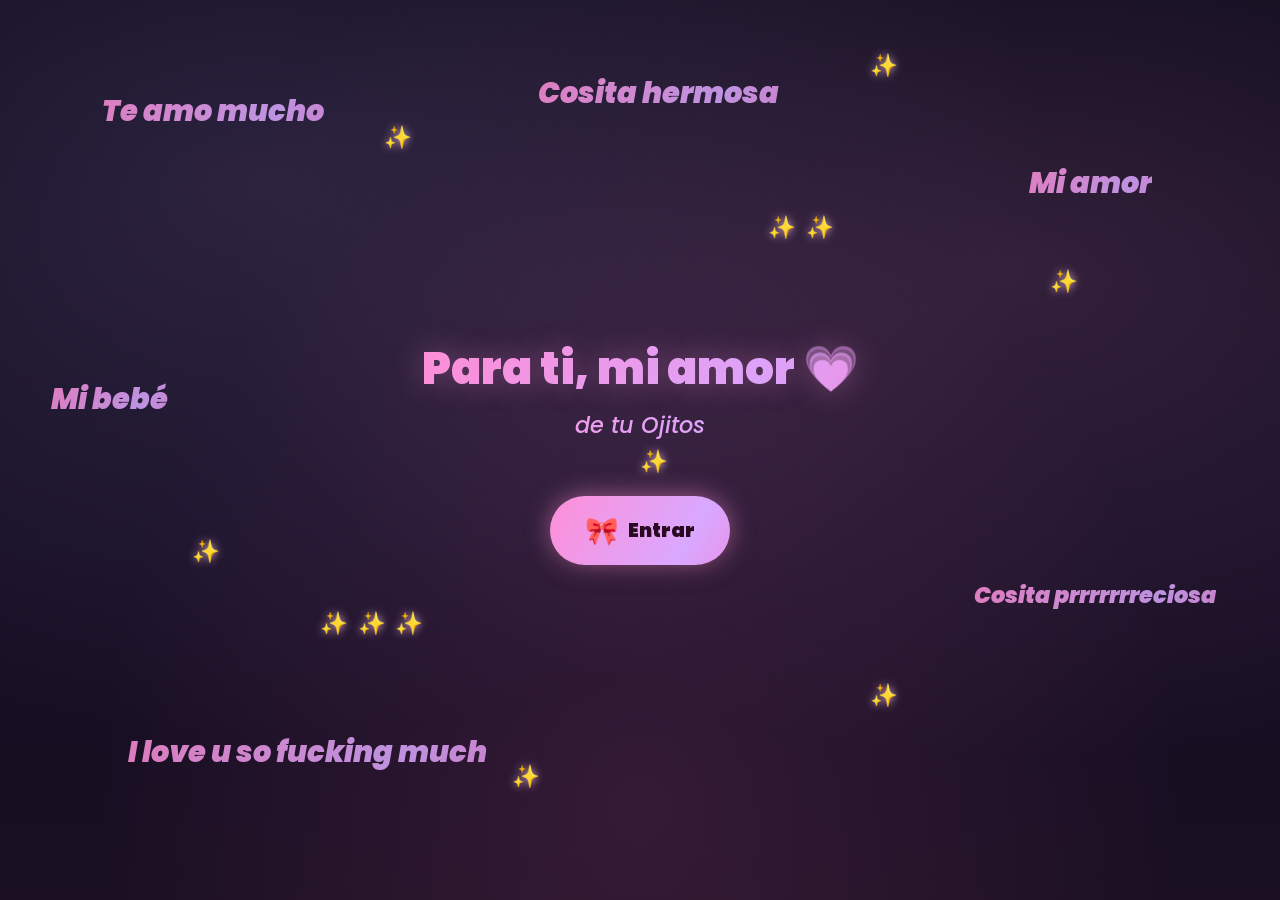
<file: index.html>
<!DOCTYPE html>
<html lang="es">

<head>
    <meta charset="UTF-8">
    <meta http-equiv="X-UA-Compatible" content="IE=edge">
    <meta name="viewport" content="width=device-width, initial-scale=1.0">
    <link rel="stylesheet" href="css/effects.css">
    <link rel="stylesheet" href="css/style.css">
    <link rel="icon" href="img/flowers.png" type="image/x-icon">
    <title>Para ti</title>
</head>

<body>
    <div class="welcome">
        <div class="nickname nickname--1 iridescent-text">Te amo mucho</div>
        <div class="nickname nickname--2 iridescent-text">Mi amor</div>
        <div class="nickname nickname--3 iridescent-text">Mi bebé</div>
        <div class="nickname nickname--4 iridescent-text">Cosita prrrrrrreciosa</div>
        <div class="nickname nickname--5 iridescent-text">I love u so fucking much</div>
        <div class="nickname nickname--6 iridescent-text">Cosita hermosa</div>

        <div class="sparkles" aria-hidden="true">
            <span class="sparkle sparkle--1">✨</span>
            <span class="sparkle sparkle--2">✨</span>
            <span class="sparkle sparkle--3">✨</span>
            <span class="sparkle-group sparkle-group--1">
                <span class="sparkle">✨</span>
                <span class="sparkle">✨</span>
            </span>
            <span class="sparkle sparkle--4">✨</span>
            <span class="sparkle sparkle--5">✨</span>
            <span class="sparkle-group sparkle-group--2">
                <span class="sparkle">✨</span>
                <span class="sparkle">✨</span>
                <span class="sparkle">✨</span>
            </span>
            <span class="sparkle sparkle--6">✨</span>
            <span class="sparkle sparkle--7">✨</span>
        </div>

        <div class="message">
            <p class="message__text iridescent-text">Para ti, mi amor 💗</p>
            <p class="message__signature iridescent-text">de tu Ojitos</p>
        </div>

        <button class="bow-button iridescent-surface iridescent-shine" id="continue-btn" type="button">
            <span class="bow-button__icon" aria-hidden="true">🎀</span>
            <span class="bow-button__label">Entrar</span>
        </button>
    </div>

    <script>
        document.getElementById('continue-btn').addEventListener('click', function () {
            sessionStorage.setItem('cameFromWelcome', '1');
            window.location.href = 'flower.html';
        });
    </script>
</body>
</html>
</file>
<file: css/effects.css>
/* Efectos compartidos: iridiscencia rosa (tipo holograma) + brillitos ✨ */

:root {
  --iri-1: #ff8fd8;
  --iri-2: #ffc1e3;
  --iri-3: #d9a8ff;
  --iri-4: #ff6fc0;
  --iri-5: #ffe0f0;
}

@keyframes iridescent-shift {
  0%, 100% {
    background-position: 0% 50%;
  }
  50% {
    background-position: 100% 50%;
  }
}

.iridescent-text {
  background-image: linear-gradient(
    120deg,
    var(--iri-1),
    var(--iri-3),
    var(--iri-4),
    var(--iri-2),
    var(--iri-5)
  );
  background-size: 300% 300%;
  -webkit-background-clip: text;
  background-clip: text;
  -webkit-text-fill-color: transparent;
  color: transparent;
  animation: iridescent-shift 5s ease-in-out infinite;
}

.iridescent-surface {
  background-image: linear-gradient(
    120deg,
    var(--iri-1),
    var(--iri-3),
    var(--iri-4),
    var(--iri-2),
    var(--iri-5)
  );
  background-size: 300% 300%;
  animation: iridescent-shift 5s ease-in-out infinite;
}

/* Brillo diagonal que recorre superficies iridiscentes (botón, etc.) */
.iridescent-shine {
  position: relative;
  overflow: hidden;
}
.iridescent-shine::after {
  content: "";
  position: absolute;
  top: -50%;
  left: -60%;
  width: 40%;
  height: 200%;
  background: linear-gradient(
    120deg,
    transparent 0%,
    rgba(255, 255, 255, 0.75) 50%,
    transparent 100%
  );
  transform: rotate(20deg);
  animation: shine-sweep 3.2s ease-in-out infinite;
  pointer-events: none;
}
@keyframes shine-sweep {
  0% {
    left: -60%;
  }
  50%,
  100% {
    left: 130%;
  }
}

.sparkle {
  position: absolute;
  pointer-events: none;
  line-height: 1;
  filter: drop-shadow(0 0 4px rgba(255, 200, 235, 0.85));
  animation: sparkle-twinkle 2.6s ease-in-out infinite;
}

@keyframes sparkle-twinkle {
  0%,
  100% {
    opacity: 0;
    transform: scale(0.5) rotate(0deg);
  }
  50% {
    opacity: 1;
    transform: scale(1.15) rotate(18deg);
  }
}

@media (prefers-reduced-motion: reduce) {
  *,
  *::before,
  *::after {
    animation-duration: 0.01ms !important;
    animation-delay: 0s !important;
    animation-iteration-count: 1 !important;
    transition-duration: 0.01ms !important;
  }
}
</file>
<file: css/style.css>
@import url('https://fonts.googleapis.com/css2?family=Poppins:ital,wght@0,500;1,900&display=swap');

*,
*::after,
*::before {
    box-sizing: border-box;
}

body {
    margin: 0;
    font-family: 'Poppins', sans-serif;
    width: 100%;
    min-height: 100vh;
    min-height: 100dvh;
    background-color: #0b0a1a;
    background-image:
        radial-gradient(ellipse at 20% 20%, rgba(217, 168, 255, 0.15), transparent 55%),
        radial-gradient(ellipse at 80% 30%, rgba(255, 143, 216, 0.15), transparent 55%),
        radial-gradient(ellipse at 50% 90%, rgba(255, 111, 192, 0.12), transparent 60%),
        linear-gradient(180deg, #0b0a1a, #150e24 60%, #1a0f22);
    overflow: hidden;
}

.welcome {
    position: relative;
    width: 100%;
    min-height: 100vh;
    min-height: 100dvh;
    display: flex;
    flex-direction: column;
    align-items: center;
    justify-content: center;
    padding: 8vh 6vw;
}

/* Apodos flotando */
.nickname {
    position: absolute;
    font-weight: 900;
    font-style: italic;
    white-space: nowrap;
    font-size: clamp(1rem, 3vw, 1.8rem);
    animation: float-nickname 7s ease-in-out infinite;
    opacity: 0.85;
}
.nickname--1 { top: 10%;  left: 8%;  animation-delay: 0s; }
.nickname--2 { top: 18%;  right: 10%; animation-delay: 1.2s; }
.nickname--3 { top: 42%;  left: 4%;  animation-delay: 2.1s; }
.nickname--4 { bottom: 32%; right: 5%; animation-delay: 0.6s; font-size: clamp(0.85rem, 2.4vw, 1.4rem); }
.nickname--5 { bottom: 14%; left: 10%; animation-delay: 1.8s; }
.nickname--6 { top: 8%;   left: 42%; animation-delay: 2.7s; }

@keyframes float-nickname {
    0%, 100% {
        transform: translateY(0) rotate(-3deg);
    }
    50% {
        transform: translateY(-18px) rotate(3deg);
    }
}

/* Brillitos */
.sparkles {
    position: absolute;
    inset: 0;
}
.sparkle {
    font-size: clamp(0.9rem, 2vw, 1.4rem);
}
.sparkle--1 { top: 14%; left: 30%; animation-delay: 0.2s; }
.sparkle--2 { top: 60%; left: 15%; animation-delay: 1s; }
.sparkle--3 { top: 76%; left: 68%; animation-delay: 1.6s; }
.sparkle--4 { top: 30%; left: 82%; animation-delay: 0.5s; }
.sparkle--5 { top: 50%; left: 50%; animation-delay: 2s; }
.sparkle--6 { top: 85%; left: 40%; animation-delay: 0.9s; }
.sparkle--7 { top: 6%;  left: 68%; animation-delay: 1.3s; }

.sparkle-group {
    position: absolute;
    display: inline-flex;
    gap: 0.6rem;
}
.sparkle-group--1 { top: 24%; left: 60%; }
.sparkle-group--2 { top: 68%; left: 25%; }
.sparkle-group .sparkle {
    position: static;
}
.sparkle-group .sparkle:nth-child(1) { animation-delay: 0.1s; }
.sparkle-group .sparkle:nth-child(2) { animation-delay: 0.7s; }
.sparkle-group .sparkle:nth-child(3) { animation-delay: 1.3s; }

/* Mensaje central */
.message {
    position: relative;
    z-index: 2;
    text-align: center;
    margin-bottom: 6vh;
}
.message__text {
    margin: 0;
    font-weight: 900;
    font-size: clamp(1.6rem, 5vw, 2.8rem);
    text-shadow: 0 0 30px rgba(255, 143, 216, 0.35);
}
.message__signature {
    margin: 0.4rem 0 0;
    font-style: italic;
    font-weight: 500;
    font-size: clamp(1rem, 3vw, 1.4rem);
}

/* Botón lazo de regalo */
.bow-button {
    position: relative;
    z-index: 2;
    display: inline-flex;
    align-items: center;
    gap: 0.6rem;
    padding: 0.9rem 2.2rem;
    border: none;
    border-radius: 999px;
    cursor: pointer;
    color: #2a0a20;
    font-family: inherit;
    font-weight: 900;
    font-size: clamp(1rem, 2.6vw, 1.2rem);
    box-shadow: 0 0 25px rgba(255, 143, 216, 0.55), 0 8px 20px rgba(0, 0, 0, 0.35);
    transition: transform 0.2s ease;
}
.bow-button:hover,
.bow-button:focus-visible {
    transform: scale(1.06);
}
.bow-button__icon {
    font-size: 1.4em;
}

@media (max-width: 600px) {
    .welcome {
        padding: 6vh 5vw;
    }
    .nickname--4 {
        white-space: normal;
        max-width: 40vw;
        text-align: center;
    }
}
</file>
<file: css/main.css>
*,
*::after,
*::before {
  padding: 0;
  margin: 0;
  box-sizing: border-box;
}

:root {
  --dark-color: #010113;
}

body {
  display: flex;
  align-items: flex-end;
  justify-content: center;
  min-height: 100vh;
  min-height: 100dvh;
  background-color: var(--dark-color);
  overflow: hidden;
  perspective: 1000px;
}

#lyrics {
  position: fixed;
  top: clamp(2rem, 9vh, 5.5rem);
  left: 50%;
  width: min(90vw, 900px);
  min-height: 2.5em;
  padding: 0 1rem;
  transform: translateX(-50%);
  opacity: 0;
  font-size: clamp(1rem, 2.3vw, 1.75rem);
  font-family: "Franklin Gothic Medium", "Arial Narrow", Arial, sans-serif;
  color: white;
  z-index: 250;
  font-weight: bold;
  letter-spacing: clamp(1px, 0.28vw, 4px);
  line-height: 1.35;
  text-align: center;
  text-wrap: balance;
  text-shadow:
    0 0 8px rgba(255, 143, 216, 0.9),
    0 2px 12px rgba(0, 0, 0, 0.9);
  pointer-events: none;
}

.lyric-visible {
  animation: lyric-appear 0.65s ease-out both;
}

@keyframes lyric-appear {
  from {
    opacity: 0;
    transform: translate(-50%, 0.7rem) scale(0.97);
    filter: blur(4px);
  }
  to {
    opacity: 1;
    transform: translate(-50%, 0) scale(1);
    filter: blur(0);
  }
}

@media only screen and (max-width: 600px) {
  #lyrics {
    top: max(1.5rem, env(safe-area-inset-top));
    width: 94vw;
    font-size: clamp(0.95rem, 4.2vw, 1.2rem);
    letter-spacing: 1px;
  }
}

.night {
  position: fixed;
  left: 50%;
  top: 0;
  transform: translateX(-50%);
  width: 100%;
  height: 100%;
  filter: blur(0.1vmin);
  background-image: radial-gradient(
      ellipse at top,
      transparent 0%,
      var(--dark-color)
    ),
    radial-gradient(
      ellipse at bottom,
      var(--dark-color),
      rgba(145, 233, 255, 0.2)
    ),
    repeating-linear-gradient(
      220deg,
      rgb(0, 0, 0) 0px,
      rgb(0, 0, 0) 19px,
      transparent 19px,
      transparent 22px
    ),
    repeating-linear-gradient(
      189deg,
      rgb(0, 0, 0) 0px,
      rgb(0, 0, 0) 19px,
      transparent 19px,
      transparent 22px
    ),
    repeating-linear-gradient(
      148deg,
      rgb(0, 0, 0) 0px,
      rgb(0, 0, 0) 19px,
      transparent 19px,
      transparent 22px
    ),
    linear-gradient(90deg, rgb(255, 94, 0), rgb(240, 240, 240));
}

.flowers {
  position: relative;
  transform: scale(0.9);
}

@media only screen and (max-width: 600px) {
  .flowers {
    font-size: 14px;
    margin-bottom: 35%;
    letter-spacing: 3px;
    transform: scale(1);
  }
}

.flower {
  position: absolute;
  bottom: 10vmin;
  transform-origin: bottom center;
  z-index: 10;
  --fl-speed: 0.8s;
}
.flower--1 {
  -webkit-animation: moving-flower-1 4s linear infinite;
  animation: moving-flower-1 4s linear infinite;
}
.flower--1 .flower__line {
  height: 70vmin;
  -webkit-animation-delay: 0.3s;
  animation-delay: 0.3s;
}
.flower--1 .flower__line__leaf--1 {
  -webkit-animation: blooming-leaf-right var(--fl-speed) 1.6s backwards;
  animation: blooming-leaf-right var(--fl-speed) 1.6s backwards;
}
.flower--1 .flower__line__leaf--2 {
  -webkit-animation: blooming-leaf-right var(--fl-speed) 1.4s backwards;
  animation: blooming-leaf-right var(--fl-speed) 1.4s backwards;
}
.flower--1 .flower__line__leaf--3 {
  -webkit-animation: blooming-leaf-left var(--fl-speed) 1.2s backwards;
  animation: blooming-leaf-left var(--fl-speed) 1.2s backwards;
}
.flower--1 .flower__line__leaf--4 {
  -webkit-animation: blooming-leaf-left var(--fl-speed) 1s backwards;
  animation: blooming-leaf-left var(--fl-speed) 1s backwards;
}
.flower--1 .flower__line__leaf--5 {
  -webkit-animation: blooming-leaf-right var(--fl-speed) 1.8s backwards;
  animation: blooming-leaf-right var(--fl-speed) 1.8s backwards;
}
.flower--1 .flower__line__leaf--6 {
  -webkit-animation: blooming-leaf-left var(--fl-speed) 2s backwards;
  animation: blooming-leaf-left var(--fl-speed) 2s backwards;
}
.flower--2 {
  left: 50%;
  transform: rotate(20deg);
  -webkit-animation: moving-flower-2 4s linear infinite;
  animation: moving-flower-2 4s linear infinite;
}
.flower--2 .flower__line {
  height: 60vmin;
  -webkit-animation-delay: 0.6s;
  animation-delay: 0.6s;
}
.flower--2 .flower__line__leaf--1 {
  -webkit-animation: blooming-leaf-right var(--fl-speed) 1.9s backwards;
  animation: blooming-leaf-right var(--fl-speed) 1.9s backwards;
}
.flower--2 .flower__line__leaf--2 {
  -webkit-animation: blooming-leaf-right var(--fl-speed) 1.7s backwards;
  animation: blooming-leaf-right var(--fl-speed) 1.7s backwards;
}
.flower--2 .flower__line__leaf--3 {
  -webkit-animation: blooming-leaf-left var(--fl-speed) 1.5s backwards;
  animation: blooming-leaf-left var(--fl-speed) 1.5s backwards;
}
.flower--2 .flower__line__leaf--4 {
  -webkit-animation: blooming-leaf-left var(--fl-speed) 1.3s backwards;
  animation: blooming-leaf-left var(--fl-speed) 1.3s backwards;
}
.flower--3 {
  left: 50%;
  transform: rotate(-15deg);
  -webkit-animation: moving-flower-3 4s linear infinite;
  animation: moving-flower-3 4s linear infinite;
}
.flower--3 .flower__line {
  -webkit-animation-delay: 0.9s;
  animation-delay: 0.9s;
}
.flower--3 .flower__line__leaf--1 {
  -webkit-animation: blooming-leaf-right var(--fl-speed) 2.5s backwards;
  animation: blooming-leaf-right var(--fl-speed) 2.5s backwards;
}
.flower--3 .flower__line__leaf--2 {
  -webkit-animation: blooming-leaf-right var(--fl-speed) 2.3s backwards;
  animation: blooming-leaf-right var(--fl-speed) 2.3s backwards;
}
.flower--3 .flower__line__leaf--3 {
  -webkit-animation: blooming-leaf-left var(--fl-speed) 2.1s backwards;
  animation: blooming-leaf-left var(--fl-speed) 2.1s backwards;
}
.flower--3 .flower__line__leaf--4 {
  -webkit-animation: blooming-leaf-left var(--fl-speed) 1.9s backwards;
  animation: blooming-leaf-left var(--fl-speed) 1.9s backwards;
}
.flower--4 {
  right: 0;
  transform: rotate(-8deg);
  -webkit-animation: moving-flower-4 4s linear infinite;
  animation: moving-flower-4 4s linear infinite;
}
.flower--4 .flower__line {
  height: 65vmin;
  -webkit-animation-delay: 1.2s;
  animation-delay: 1.2s;
}
.flower--4 .flower__line__leaf--1 {
  -webkit-animation: blooming-leaf-right var(--fl-speed) 2.9s backwards;
  animation: blooming-leaf-right var(--fl-speed) 2.9s backwards;
}
.flower--4 .flower__line__leaf--2 {
  -webkit-animation: blooming-leaf-right var(--fl-speed) 2.7s backwards;
  animation: blooming-leaf-right var(--fl-speed) 2.7s backwards;
}
.flower--4 .flower__line__leaf--3 {
  -webkit-animation: blooming-leaf-left var(--fl-speed) 2.5s backwards;
  animation: blooming-leaf-left var(--fl-speed) 2.5s backwards;
}
.flower--4 .flower__line__leaf--4 {
  -webkit-animation: blooming-leaf-left var(--fl-speed) 2.3s backwards;
  animation: blooming-leaf-left var(--fl-speed) 2.3s backwards;
}
.flower__leafs {
  position: relative;
  -webkit-animation: blooming-flower 2s backwards;
  animation: blooming-flower 2s backwards;
}
.flower__leafs--1 {
  -webkit-animation-delay: 1.1s;
  animation-delay: 1.1s;
}
.flower__leafs--2 {
  -webkit-animation-delay: 1.4s;
  animation-delay: 1.4s;
}
.flower__leafs--3 {
  -webkit-animation-delay: 1.7s;
  animation-delay: 1.7s;
}
.flower__leafs--4 {
  -webkit-animation-delay: 2s;
  animation-delay: 2s;
}
.flower__leafs::after {
  content: "";
  position: absolute;
  left: 0;
  top: 0;
  transform: translate(-50%, -100%);
  width: 8vmin;
  height: 8vmin;
  background-color: #e7b201;
  filter: blur(10vmin);
}
.flower__leaf {
  position: absolute;
  bottom: 0;
  left: 50%;
  width: 8vmin;
  height: 11vmin;
  border-radius: 51% 49% 47% 53%/44% 45% 55% 69%;
  background-color: #e6f331;
  background-image: linear-gradient(to top, #e6f331, #e6f331);
  transform-origin: bottom center;
  opacity: 0.9;
  box-shadow: inset 0 0 2vmin rgba(255, 255, 255, 0.5);
}
.flower__leaf--1 {
  transform: translate(-10%, 1%) rotateY(40deg) rotateX(-50deg);
}
.flower__leaf--2 {
  transform: translate(-50%, -4%) rotateX(40deg);
}
.flower__leaf--3 {
  transform: translate(-90%, 0%) rotateY(45deg) rotateX(50deg);
}
.flower__leaf--4 {
  width: 8vmin;
  height: 8vmin;
  transform-origin: bottom left;
  border-radius: 4vmin 10vmin 4vmin 4vmin;
  transform: translate(0%, 18%) rotateX(70deg) rotate(-43deg);
  background-image: linear-gradient(to top, #e6f331, #e6f331);
  z-index: 1;
  opacity: 0.8;
}
.flower__white-circle {
  position: absolute;
  left: -3.5vmin;
  top: -3vmin;
  width: 9vmin;
  height: 4vmin;
  border-radius: 50%;
  background-color: #fff;
}
.flower__white-circle::after {
  content: "";
  position: absolute;
  left: 50%;
  top: 45%;
  transform: translate(-50%, -50%);
  width: 60%;
  height: 60%;
  border-radius: inherit;
  background-image: repeating-linear-gradient(
      135deg,
      rgba(0, 0, 0, 0.03) 0px,
      rgba(0, 0, 0, 0.03) 1px,
      transparent 1px,
      transparent 12px
    ),
    repeating-linear-gradient(
      45deg,
      rgba(0, 0, 0, 0.03) 0px,
      rgba(0, 0, 0, 0.03) 1px,
      transparent 1px,
      transparent 12px
    ),
    repeating-linear-gradient(
      67.5deg,
      rgba(0, 0, 0, 0.03) 0px,
      rgba(0, 0, 0, 0.03) 1px,
      transparent 1px,
      transparent 12px
    ),
    repeating-linear-gradient(
      135deg,
      rgba(0, 0, 0, 0.03) 0px,
      rgba(0, 0, 0, 0.03) 1px,
      transparent 1px,
      transparent 12px
    ),
    repeating-linear-gradient(
      45deg,
      rgba(0, 0, 0, 0.03) 0px,
      rgba(0, 0, 0, 0.03) 1px,
      transparent 1px,
      transparent 12px
    ),
    repeating-linear-gradient(
      112.5deg,
      rgba(0, 0, 0, 0.03) 0px,
      rgba(0, 0, 0, 0.03) 1px,
      transparent 1px,
      transparent 12px
    ),
    repeating-linear-gradient(
      112.5deg,
      rgba(0, 0, 0, 0.03) 0px,
      rgba(0, 0, 0, 0.03) 1px,
      transparent 1px,
      transparent 12px
    ),
    repeating-linear-gradient(
      45deg,
      rgba(0, 0, 0, 0.03) 0px,
      rgba(0, 0, 0, 0.03) 1px,
      transparent 1px,
      transparent 12px
    ),
    repeating-linear-gradient(
      22.5deg,
      rgba(0, 0, 0, 0.03) 0px,
      rgba(0, 0, 0, 0.03) 1px,
      transparent 1px,
      transparent 12px
    ),
    repeating-linear-gradient(
      45deg,
      rgba(0, 0, 0, 0.03) 0px,
      rgba(0, 0, 0, 0.03) 1px,
      transparent 1px,
      transparent 12px
    ),
    repeating-linear-gradient(
      22.5deg,
      rgba(0, 0, 0, 0.03) 0px,
      rgba(0, 0, 0, 0.03) 1px,
      transparent 1px,
      transparent 12px
    ),
    repeating-linear-gradient(
      135deg,
      rgba(0, 0, 0, 0.03) 0px,
      rgba(0, 0, 0, 0.03) 1px,
      transparent 1px,
      transparent 12px
    ),
    repeating-linear-gradient(
      157.5deg,
      rgba(0, 0, 0, 0.03) 0px,
      rgba(0, 0, 0, 0.03) 1px,
      transparent 1px,
      transparent 12px
    ),
    repeating-linear-gradient(
      67.5deg,
      rgba(0, 0, 0, 0.03) 0px,
      rgba(0, 0, 0, 0.03) 1px,
      transparent 1px,
      transparent 12px
    ),
    repeating-linear-gradient(
      67.5deg,
      rgba(0, 0, 0, 0.03) 0px,
      rgba(0, 0, 0, 0.03) 1px,
      transparent 1px,
      transparent 12px
    ),
    linear-gradient(90deg, rgb(255, 235, 18), rgb(255, 206, 0));
}
.flower__line {
  height: 55vmin;
  width: 1.5vmin;
  background-image: linear-gradient(
      to left,
      rgba(0, 0, 0, 0.2),
      transparent,
      rgba(255, 255, 255, 0.2)
    ),
    linear-gradient(to top, transparent 10%, #056d24, #028137);
  box-shadow: inset 0 0 2px rgba(0, 0, 0, 0.5);
  -webkit-animation: grow-flower-tree 4s backwards;
  animation: grow-flower-tree 4s backwards;
}
.flower__line__leaf {
  --w: 7vmin;
  --h: calc(var(--w) + 2vmin);
  position: absolute;
  top: 20%;
  left: 90%;
  width: var(--w);
  height: var(--h);
  border-top-right-radius: var(--h);
  border-bottom-left-radius: var(--h);
  background-image: linear-gradient(to top, rgba(12, 94, 32, 0.4), #028137);
}
.flower__line__leaf--1 {
  transform: rotate(70deg) rotateY(30deg);
}
.flower__line__leaf--2 {
  top: 45%;
  transform: rotate(70deg) rotateY(30deg);
}
.flower__line__leaf--3,
.flower__line__leaf--4,
.flower__line__leaf--6 {
  border-top-right-radius: 0;
  border-bottom-left-radius: 0;
  border-top-left-radius: var(--h);
  border-bottom-right-radius: var(--h);
  left: -460%;
  top: 12%;
  transform: rotate(-70deg) rotateY(30deg);
}
.flower__line__leaf--4 {
  top: 40%;
}
.flower__line__leaf--5 {
  top: 0;
  transform-origin: left;
  transform: rotate(70deg) rotateY(30deg) scale(0.6);
}
.flower__line__leaf--6 {
  top: -2%;
  left: -450%;
  transform-origin: right;
  transform: rotate(-70deg) rotateY(30deg) scale(0.6);
}
.flower__light {
  position: absolute;
  bottom: 0vmin;
  width: 1vmin;
  height: 1vmin;
  background-color: rgb(255, 251, 0);
  border-radius: 50%;
  filter: blur(0.2vmin);
  -webkit-animation: light-ans 4s linear infinite backwards;
  animation: light-ans 4s linear infinite backwards;
}
.flower__light:nth-child(odd) {
  background-color: #028137;
}
.flower__light--1 {
  left: -2vmin;
  -webkit-animation-delay: 1s;
  animation-delay: 1s;
}
.flower__light--2 {
  left: 3vmin;
  -webkit-animation-delay: 0.5s;
  animation-delay: 0.5s;
}
.flower__light--3 {
  left: -6vmin;
  -webkit-animation-delay: 0.3s;
  animation-delay: 0.3s;
}
.flower__light--4 {
  left: 6vmin;
  -webkit-animation-delay: 0.9s;
  animation-delay: 0.9s;
}
.flower__light--5 {
  left: -1vmin;
  -webkit-animation-delay: 1.5s;
  animation-delay: 1.5s;
}
.flower__light--6 {
  left: -4vmin;
  -webkit-animation-delay: 3s;
  animation-delay: 3s;
}
.flower__light--7 {
  left: 3vmin;
  -webkit-animation-delay: 2s;
  animation-delay: 2s;
}
.flower__light--8 {
  left: -6vmin;
  -webkit-animation-delay: 3.5s;
  animation-delay: 3.5s;
}
.flower__grass {
  --c: #028137;
  --line-w: 1.5vmin;
  position: absolute;
  bottom: 12vmin;
  left: -7vmin;
  display: flex;
  flex-direction: column;
  align-items: flex-end;
  z-index: 20;
  transform-origin: bottom center;
  transform: rotate(-48deg) rotateY(40deg);
}
.flower__grass--1 {
  -webkit-animation: moving-grass 2s linear infinite;
  animation: moving-grass 2s linear infinite;
}
.flower__grass--2 {
  left: 2vmin;
  bottom: 10vmin;
  transform: scale(0.5) rotate(75deg) rotateX(10deg) rotateY(-200deg);
  opacity: 0.8;
  z-index: 0;
  -webkit-animation: moving-grass--2 1.5s linear infinite;
  animation: moving-grass--2 1.5s linear infinite;
}
.flower__grass--top {
  width: 7vmin;
  height: 10vmin;
  border-top-right-radius: 100%;
  border-right: var(--line-w) solid var(--c);
  transform-origin: bottom center;
  transform: rotate(-2deg);
}
.flower__grass--bottom {
  margin-top: -2px;
  width: var(--line-w);
  height: 25vmin;
  background-image: linear-gradient(to top, transparent, var(--c));
}
.flower__grass__leaf {
  --size: 10vmin;
  position: absolute;
  width: calc(var(--size) * 2.1);
  height: var(--size);
  border-top-left-radius: var(--size);
  border-top-right-radius: var(--size);
  background-image: linear-gradient(
    to top,
    transparent,
    transparent 30%,
    var(--c)
  );
  z-index: 100;
}
.flower__grass__leaf--1 {
  top: -6%;
  left: 30%;
  --size: 6vmin;
  transform: rotate(-20deg);
  -webkit-animation: growing-grass-ans--1 2s 2.6s backwards;
  animation: growing-grass-ans--1 2s 2.6s backwards;
}
@-webkit-keyframes growing-grass-ans--1 {
  0% {
    transform-origin: bottom left;
    transform: rotate(-20deg) scale(0);
  }
}
@keyframes growing-grass-ans--1 {
  0% {
    transform-origin: bottom left;
    transform: rotate(-20deg) scale(0);
  }
}
.flower__grass__leaf--2 {
  top: -5%;
  left: -110%;
  --size: 6vmin;
  transform: rotate(10deg);
  -webkit-animation: growing-grass-ans--2 2s 2.4s linear backwards;
  animation: growing-grass-ans--2 2s 2.4s linear backwards;
}
@-webkit-keyframes growing-grass-ans--2 {
  0% {
    transform-origin: bottom right;
    transform: rotate(10deg) scale(0);
  }
}
@keyframes growing-grass-ans--2 {
  0% {
    transform-origin: bottom right;
    transform: rotate(10deg) scale(0);
  }
}
.flower__grass__leaf--3 {
  top: 5%;
  left: 60%;
  --size: 8vmin;
  transform: rotate(-18deg) rotateX(-20deg);
  -webkit-animation: growing-grass-ans--3 2s 2.2s linear backwards;
  animation: growing-grass-ans--3 2s 2.2s linear backwards;
}
@-webkit-keyframes growing-grass-ans--3 {
  0% {
    transform-origin: bottom left;
    transform: rotate(-18deg) rotateX(-20deg) scale(0);
  }
}
@keyframes growing-grass-ans--3 {
  0% {
    transform-origin: bottom left;
    transform: rotate(-18deg) rotateX(-20deg) scale(0);
  }
}
.flower__grass__leaf--4 {
  top: 6%;
  left: -135%;
  --size: 8vmin;
  transform: rotate(2deg);
  -webkit-animation: growing-grass-ans--4 2s 2s linear backwards;
  animation: growing-grass-ans--4 2s 2s linear backwards;
}
@-webkit-keyframes growing-grass-ans--4 {
  0% {
    transform-origin: bottom right;
    transform: rotate(2deg) scale(0);
  }
}
@keyframes growing-grass-ans--4 {
  0% {
    transform-origin: bottom right;
    transform: rotate(2deg) scale(0);
  }
}
.flower__grass__leaf--5 {
  top: 20%;
  left: 60%;
  --size: 10vmin;
  transform: rotate(-24deg) rotateX(-20deg);
  -webkit-animation: growing-grass-ans--5 2s 1.8s linear backwards;
  animation: growing-grass-ans--5 2s 1.8s linear backwards;
}
@-webkit-keyframes growing-grass-ans--5 {
  0% {
    transform-origin: bottom left;
    transform: rotate(-24deg) rotateX(-20deg) scale(0);
  }
}
@keyframes growing-grass-ans--5 {
  0% {
    transform-origin: bottom left;
    transform: rotate(-24deg) rotateX(-20deg) scale(0);
  }
}
.flower__grass__leaf--6 {
  top: 22%;
  left: -180%;
  --size: 10vmin;
  transform: rotate(10deg);
  -webkit-animation: growing-grass-ans--6 2s 1.6s linear backwards;
  animation: growing-grass-ans--6 2s 1.6s linear backwards;
}
@-webkit-keyframes growing-grass-ans--6 {
  0% {
    transform-origin: bottom right;
    transform: rotate(10deg) scale(0);
  }
}
@keyframes growing-grass-ans--6 {
  0% {
    transform-origin: bottom right;
    transform: rotate(10deg) scale(0);
  }
}
.flower__grass__leaf--7 {
  top: 39%;
  left: 70%;
  --size: 10vmin;
  transform: rotate(-10deg);
  -webkit-animation: growing-grass-ans--7 2s 1.4s linear backwards;
  animation: growing-grass-ans--7 2s 1.4s linear backwards;
}
@-webkit-keyframes growing-grass-ans--7 {
  0% {
    transform-origin: bottom left;
    transform: rotate(-10deg) scale(0);
  }
}
@keyframes growing-grass-ans--7 {
  0% {
    transform-origin: bottom left;
    transform: rotate(-10deg) scale(0);
  }
}
.flower__grass__leaf--8 {
  top: 40%;
  left: -215%;
  --size: 11vmin;
  transform: rotate(10deg);
  -webkit-animation: growing-grass-ans--8 2s 1.2s linear backwards;
  animation: growing-grass-ans--8 2s 1.2s linear backwards;
}
@-webkit-keyframes growing-grass-ans--8 {
  0% {
    transform-origin: bottom right;
    transform: rotate(10deg) scale(0);
  }
}
@keyframes growing-grass-ans--8 {
  0% {
    transform-origin: bottom right;
    transform: rotate(10deg) scale(0);
  }
}
.flower__grass__overlay {
  position: absolute;
  top: -10%;
  right: 0%;
  width: 100%;
  height: 100%;
  background-color: rgba(0, 0, 0, 0.6);
  filter: blur(1.5vmin);
  z-index: 100;
}
.flower__g-long {
  --w: 2vmin;
  --h: 6vmin;
  --c: #0d6632;
  position: absolute;
  bottom: 10vmin;
  left: -3vmin;
  transform-origin: bottom center;
  transform: rotate(-30deg) rotateY(-20deg);
  display: flex;
  flex-direction: column;
  align-items: flex-end;
  -webkit-animation: flower-g-long-ans 3s linear infinite;
  animation: flower-g-long-ans 3s linear infinite;
}
@-webkit-keyframes flower-g-long-ans {
  0%,
  100% {
    transform: rotate(-30deg) rotateY(-20deg);
  }
  50% {
    transform: rotate(-32deg) rotateY(-20deg);
  }
}
@keyframes flower-g-long-ans {
  0%,
  100% {
    transform: rotate(-30deg) rotateY(-20deg);
  }
  50% {
    transform: rotate(-32deg) rotateY(-20deg);
  }
}
.flower__g-long__top {
  top: calc(var(--h) * -1);
  width: calc(var(--w) + 1vmin);
  height: var(--h);
  border-top-right-radius: 100%;
  border-right: 0.7vmin solid var(--c);
  transform: translate(-0.7vmin, 1vmin);
}
.flower__g-long__bottom {
  width: var(--w);
  height: 50vmin;
  transform-origin: bottom center;
  background-image: linear-gradient(to top, transparent 30%, var(--c));
  box-shadow: inset 0 0 2px rgba(0, 0, 0, 0.5);
  -webkit-clip-path: polygon(35% 0, 65% 1%, 100% 100%, 0% 100%);
  clip-path: polygon(35% 0, 65% 1%, 100% 100%, 0% 100%);
}
.flower__g-right {
  position: absolute;
  bottom: 6vmin;
  left: -2vmin;
  transform-origin: bottom left;
  transform: rotate(20deg);
}
.flower__g-right .leaf {
  width: 30vmin;
  height: 50vmin;
  border-top-left-radius: 100%;
  border-left: 2vmin solid #028137;
  background-image: linear-gradient(
    to bottom,
    transparent,
    var(--dark-color) 60%
  );
  -webkit-mask-image: linear-gradient(to top, transparent 30%, #028137 60%);
}
.flower__g-right--1 {
  -webkit-animation: flower-g-right-ans 2.5s linear infinite;
  animation: flower-g-right-ans 2.5s linear infinite;
}
.flower__g-right--2 {
  left: 5vmin;
  transform: rotateY(-180deg);
  -webkit-animation: flower-g-right-ans--2 3s linear infinite;
  animation: flower-g-right-ans--2 3s linear infinite;
}
.flower__g-right--2 .leaf {
  height: 75vmin;
  filter: blur(0.3vmin);
  opacity: 0.8;
}
@-webkit-keyframes flower-g-right-ans {
  0%,
  100% {
    transform: rotate(20deg);
  }
  50% {
    transform: rotate(24deg) rotateX(-20deg);
  }
}
@keyframes flower-g-right-ans {
  0%,
  100% {
    transform: rotate(20deg);
  }
  50% {
    transform: rotate(24deg) rotateX(-20deg);
  }
}
@-webkit-keyframes flower-g-right-ans--2 {
  0%,
  100% {
    transform: rotateY(-180deg) rotate(0deg) rotateX(-20deg);
  }
  50% {
    transform: rotateY(-180deg) rotate(6deg) rotateX(-20deg);
  }
}
@keyframes flower-g-right-ans--2 {
  0%,
  100% {
    transform: rotateY(-180deg) rotate(0deg) rotateX(-20deg);
  }
  50% {
    transform: rotateY(-180deg) rotate(6deg) rotateX(-20deg);
  }
}
.flower__g-front {
  position: absolute;
  bottom: 6vmin;
  left: 2.5vmin;
  z-index: 100;
  transform-origin: bottom center;
  transform: rotate(-28deg) rotateY(30deg) scale(1.04);
  -webkit-animation: flower__g-front-ans 2s linear infinite;
  animation: flower__g-front-ans 2s linear infinite;
}
@-webkit-keyframes flower__g-front-ans {
  0%,
  100% {
    transform: rotate(-28deg) rotateY(30deg) scale(1.04);
  }
  50% {
    transform: rotate(-35deg) rotateY(40deg) scale(1.04);
  }
}
@keyframes flower__g-front-ans {
  0%,
  100% {
    transform: rotate(-28deg) rotateY(30deg) scale(1.04);
  }
  50% {
    transform: rotate(-35deg) rotateY(40deg) scale(1.04);
  }
}
.flower__g-front__line {
  width: 0.3vmin;
  height: 20vmin;
  background-image: linear-gradient(
    to top,
    transparent,
    #028137,
    transparent 100%
  );
  position: relative;
}
.flower__g-front__leaf-wrapper {
  position: absolute;
  top: 0;
  left: 0;
  transform-origin: bottom left;
  transform: rotate(10deg);
}
.flower__g-front__leaf-wrapper:nth-child(even) {
  left: 0vmin;
  transform: rotateY(-180deg) rotate(5deg);
  -webkit-animation: flower__g-front__leaf-left-ans 1s ease-in backwards;
  animation: flower__g-front__leaf-left-ans 1s ease-in backwards;
}
.flower__g-front__leaf-wrapper:nth-child(odd) {
  -webkit-animation: flower__g-front__leaf-ans 1s ease-in backwards;
  animation: flower__g-front__leaf-ans 1s ease-in backwards;
}
.flower__g-front__leaf-wrapper--1 {
  top: -8vmin;
  transform: scale(0.7);
  -webkit-animation: flower__g-front__leaf-ans 1s 5.5s ease-in backwards !important;
  animation: flower__g-front__leaf-ans 1s 5.5s ease-in backwards !important;
}
.flower__g-front__leaf-wrapper--2 {
  top: -8vmin;
  transform: rotateY(-180deg) scale(0.7) !important;
  -webkit-animation: flower__g-front__leaf-left-ans-2 1s 4.6s ease-in backwards !important;
  animation: flower__g-front__leaf-left-ans-2 1s 4.6s ease-in backwards !important;
}
.flower__g-front__leaf-wrapper--3 {
  top: -3vmin;
  -webkit-animation: flower__g-front__leaf-ans 1s 4.6s ease-in backwards;
  animation: flower__g-front__leaf-ans 1s 4.6s ease-in backwards;
}
.flower__g-front__leaf-wrapper--4 {
  top: -3vmin;
  transform: rotateY(-180deg) scale(0.9) !important;
  -webkit-animation: flower__g-front__leaf-left-ans-2 1s 4.6s ease-in backwards !important;
  animation: flower__g-front__leaf-left-ans-2 1s 4.6s ease-in backwards !important;
}
@-webkit-keyframes flower__g-front__leaf-left-ans-2 {
  0% {
    transform: rotateY(-180deg) scale(0);
  }
}
@keyframes flower__g-front__leaf-left-ans-2 {
  0% {
    transform: rotateY(-180deg) scale(0);
  }
}
.flower__g-front__leaf-wrapper--5,
.flower__g-front__leaf-wrapper--6 {
  top: 2vmin;
}
.flower__g-front__leaf-wrapper--7,
.flower__g-front__leaf-wrapper--8 {
  top: 6.5vmin;
}
.flower__g-front__leaf-wrapper--2 {
  -webkit-animation-delay: 5.2s !important;
  animation-delay: 5.2s !important;
}
.flower__g-front__leaf-wrapper--3 {
  -webkit-animation-delay: 4.9s !important;
  animation-delay: 4.9s !important;
}
.flower__g-front__leaf-wrapper--5 {
  -webkit-animation-delay: 4.3s !important;
  animation-delay: 4.3s !important;
}
.flower__g-front__leaf-wrapper--6 {
  -webkit-animation-delay: 4.1s !important;
  animation-delay: 4.1s !important;
}
.flower__g-front__leaf-wrapper--7 {
  -webkit-animation-delay: 3.8s !important;
  animation-delay: 3.8s !important;
}
.flower__g-front__leaf-wrapper--8 {
  -webkit-animation-delay: 3.5s !important;
  animation-delay: 3.5s !important;
}
@-webkit-keyframes flower__g-front__leaf-ans {
  0% {
    transform: rotate(10deg) scale(0);
  }
}
@keyframes flower__g-front__leaf-ans {
  0% {
    transform: rotate(10deg) scale(0);
  }
}
@-webkit-keyframes flower__g-front__leaf-left-ans {
  0% {
    transform: rotateY(-180deg) rotate(5deg) scale(0);
  }
}
@keyframes flower__g-front__leaf-left-ans {
  0% {
    transform: rotateY(-180deg) rotate(5deg) scale(0);
  }
}
.flower__g-front__leaf {
  width: 10vmin;
  height: 10vmin;
  border-radius: 100% 0% 0% 100%/100% 100% 0% 0%;
  box-shadow: inset 0 2px 1vmin hsla(150, 97%, 14%, 0.2);
  background-image: linear-gradient(
      to bottom left,
      transparent,
      var(--dark-color)
    ),
    linear-gradient(to bottom right, #028137 50%, transparent 50%, transparent);
  -webkit-mask-image: linear-gradient(
    to bottom right,
    #028137 50%,
    transparent 50%,
    transparent
  );
  mask-image: linear-gradient(
    to bottom right,
    #028137 50%,
    transparent 50%,
    transparent
  );
}
.flower__g-fr {
  position: absolute;
  bottom: -4vmin;
  left: vmin;
  transform-origin: bottom left;
  z-index: 10;
  -webkit-animation: flower__g-fr-ans 2s linear infinite;
  animation: flower__g-fr-ans 2s linear infinite;
}
@-webkit-keyframes flower__g-fr-ans {
  0%,
  100% {
    transform: rotate(2deg);
  }
  50% {
    transform: rotate(4deg);
  }
}
@keyframes flower__g-fr-ans {
  0%,
  100% {
    transform: rotate(2deg);
  }
  50% {
    transform: rotate(4deg);
  }
}
.flower__g-fr .leaf {
  width: 30vmin;
  height: 50vmin;
  border-top-left-radius: 100%;
  border-left: 2vmin solid #028137;
  -webkit-mask-image: linear-gradient(to top, transparent 25%, #028137 50%);
  position: relative;
  z-index: 1;
}
.flower__g-fr__leaf {
  position: absolute;
  top: 0;
  left: 0;
  width: 10vmin;
  height: 10vmin;
  border-radius: 100% 0% 0% 100%/100% 100% 0% 0%;
  box-shadow: inset 0 2px 1vmin hsla(184deg, 97%, 58%, 0.2);
  background-image: linear-gradient(
      to bottom left,
      transparent,
      var(--dark-color) 98%
    ),
    linear-gradient(to bottom right, #028137 45%, transparent 50%, transparent);
  -webkit-mask-image: linear-gradient(
    135deg,
    #028137 40%,
    transparent 50%,
    transparent
  );
}
.flower__g-fr__leaf--1 {
  left: 20vmin;
  transform: rotate(45deg);
  -webkit-animation: flower__g-fr-leaft-ans-1 0.5s 5.2s linear backwards;
  animation: flower__g-fr-leaft-ans-1 0.5s 5.2s linear backwards;
}
@-webkit-keyframes flower__g-fr-leaft-ans-1 {
  0% {
    transform-origin: left;
    transform: rotate(45deg) scale(0);
  }
}
@keyframes flower__g-fr-leaft-ans-1 {
  0% {
    transform-origin: left;
    transform: rotate(45deg) scale(0);
  }
}
.flower__g-fr__leaf--2 {
  left: 12vmin;
  top: -7vmin;
  transform: rotate(25deg) rotateY(-180deg);
  -webkit-animation: flower__g-fr-leaft-ans-6 0.5s 5s linear backwards;
  animation: flower__g-fr-leaft-ans-6 0.5s 5s linear backwards;
}
.flower__g-fr__leaf--3 {
  left: 15vmin;
  top: 6vmin;
  transform: rotate(55deg);
  -webkit-animation: flower__g-fr-leaft-ans-5 0.5s 4.8s linear backwards;
  animation: flower__g-fr-leaft-ans-5 0.5s 4.8s linear backwards;
}
.flower__g-fr__leaf--4 {
  left: 6vmin;
  top: -2vmin;
  transform: rotate(25deg) rotateY(-180deg);
  -webkit-animation: flower__g-fr-leaft-ans-6 0.5s 4.6s linear backwards;
  animation: flower__g-fr-leaft-ans-6 0.5s 4.6s linear backwards;
}
.flower__g-fr__leaf--5 {
  left: 10vmin;
  top: 14vmin;
  transform: rotate(55deg);
  -webkit-animation: flower__g-fr-leaft-ans-5 0.5s 4.4s linear backwards;
  animation: flower__g-fr-leaft-ans-5 0.5s 4.4s linear backwards;
}
@-webkit-keyframes flower__g-fr-leaft-ans-5 {
  0% {
    transform-origin: left;
    transform: rotate(55deg) scale(0);
  }
}
@keyframes flower__g-fr-leaft-ans-5 {
  0% {
    transform-origin: left;
    transform: rotate(55deg) scale(0);
  }
}
.flower__g-fr__leaf--6 {
  left: 0vmin;
  top: 6vmin;
  transform: rotate(25deg) rotateY(-180deg);
  -webkit-animation: flower__g-fr-leaft-ans-6 0.5s 4.2s linear backwards;
  animation: flower__g-fr-leaft-ans-6 0.5s 4.2s linear backwards;
}
@-webkit-keyframes flower__g-fr-leaft-ans-6 {
  0% {
    transform-origin: right;
    transform: rotate(25deg) rotateY(-180deg) scale(0);
  }
}
@keyframes flower__g-fr-leaft-ans-6 {
  0% {
    transform-origin: right;
    transform: rotate(25deg) rotateY(-180deg) scale(0);
  }
}
.flower__g-fr__leaf--7 {
  left: 5vmin;
  top: 22vmin;
  transform: rotate(45deg);
  -webkit-animation: flower__g-fr-leaft-ans-7 0.5s 4s linear backwards;
  animation: flower__g-fr-leaft-ans-7 0.5s 4s linear backwards;
}
@-webkit-keyframes flower__g-fr-leaft-ans-7 {
  0% {
    transform-origin: left;
    transform: rotate(45deg) scale(0);
  }
}
@keyframes flower__g-fr-leaft-ans-7 {
  0% {
    transform-origin: left;
    transform: rotate(45deg) scale(0);
  }
}
.flower__g-fr__leaf--8 {
  left: -4vmin;
  top: 15vmin;
  transform: rotate(15deg) rotateY(-180deg);
  -webkit-animation: flower__g-fr-leaft-ans-8 0.5s 3.8s linear backwards;
  animation: flower__g-fr-leaft-ans-8 0.5s 3.8s linear backwards;
}
@-webkit-keyframes flower__g-fr-leaft-ans-8 {
  0% {
    transform-origin: right;
    transform: rotate(15deg) rotateY(-180deg) scale(0);
  }
}
@keyframes flower__g-fr-leaft-ans-8 {
  0% {
    transform-origin: right;
    transform: rotate(15deg) rotateY(-180deg) scale(0);
  }
}

.long-g {
  position: absolute;
  bottom: 25vmin;
  left: -42vmin;
  transform-origin: bottom left;
}
.long-g--1 {
  bottom: 0vmin;
  transform: scale(0.8) rotate(-5deg);
}
.long-g--1 .leaf {
  -webkit-mask-image: linear-gradient(
    to top,
    transparent 40%,
    #028137 80%
  ) !important;
}
.long-g--1 .leaf--1 {
  --w: 5vmin;
  --h: 60vmin;
  left: -2vmin;
  transform: rotate(3deg) rotateY(-180deg);
}
.long-g--2,
.long-g--3 {
  bottom: -3vmin;
  left: -35vmin;
  transform-origin: center;
  transform: scale(0.6) rotateX(60deg);
}
.long-g--2 .leaf,
.long-g--3 .leaf {
  -webkit-mask-image: linear-gradient(
    to top,
    transparent 50%,
    #e6f331 80%
  ) !important;
}
.long-g--2 .leaf--1,
.long-g--3 .leaf--1 {
  left: -1vmin;
  transform: rotateY(-180deg);
}
.long-g--3 {
  left: -17vmin;
  bottom: 0vmin;
}
.long-g--3 .leaf {
  -webkit-mask-image: linear-gradient(
    to top,
    transparent 40%,
    #028137 80%
  ) !important;
}
.long-g--4 {
  left: 25vmin;
  bottom: -3vmin;
  transform-origin: center;
  transform: scale(0.6) rotateX(60deg);
}
.long-g--4 .leaf {
  -webkit-mask-image: linear-gradient(
    to top,
    transparent 50%,
    #028137 80%
  ) !important;
}
.long-g--5 {
  left: 42vmin;
  bottom: 0vmin;
  transform: scale(0.8) rotate(2deg);
}
.long-g--6 {
  left: 0vmin;
  bottom: -20vmin;
  z-index: 100;
  filter: blur(0.3vmin);
  transform: scale(0.8) rotate(2deg);
}
.long-g--7 {
  left: 35vmin;
  bottom: 20vmin;
  z-index: -1;
  filter: blur(0.3vmin);
  transform: scale(0.6) rotate(2deg);
  opacity: 0.7;
}
.long-g .leaf {
  --w: 15vmin;
  --h: 40vmin;
  --c: #1aaa15;
  position: absolute;
  bottom: 0;
  width: var(--w);
  height: var(--h);
  border-top-left-radius: 100%;
  border-left: 2vmin solid var(--c);
  -webkit-mask-image: linear-gradient(
    to top,
    transparent 20%,
    var(--dark-color)
  );
  transform-origin: bottom center;
}
.long-g .leaf--0 {
  left: 2vmin;
  -webkit-animation: leaf-ans-1 4s linear infinite;
  animation: leaf-ans-1 4s linear infinite;
}
.long-g .leaf--1 {
  --w: 5vmin;
  --h: 60vmin;
  -webkit-animation: leaf-ans-1 4s linear infinite;
  animation: leaf-ans-1 4s linear infinite;
}
.long-g .leaf--2 {
  --w: 10vmin;
  --h: 40vmin;
  left: -0.5vmin;
  bottom: 5vmin;
  transform-origin: bottom left;
  transform: rotateY(-180deg);
  -webkit-animation: leaf-ans-2 3s linear infinite;
  animation: leaf-ans-2 3s linear infinite;
}
.long-g .leaf--3 {
  --w: 5vmin;
  --h: 30vmin;
  left: -1vmin;
  bottom: 3.2vmin;
  transform-origin: bottom left;
  transform: rotate(-10deg) rotateY(-180deg);
  -webkit-animation: leaf-ans-3 3s linear infinite;
  animation: leaf-ans-3 3s linear infinite;
}

@-webkit-keyframes leaf-ans-1 {
  0%,
  100% {
    transform: rotate(-5deg) scale(1);
  }
  50% {
    transform: rotate(5deg) scale(1.1);
  }
}

@keyframes leaf-ans-1 {
  0%,
  100% {
    transform: rotate(-5deg) scale(1);
  }
  50% {
    transform: rotate(5deg) scale(1.1);
  }
}
@-webkit-keyframes leaf-ans-2 {
  0%,
  100% {
    transform: rotateY(-180deg) rotate(5deg);
  }
  50% {
    transform: rotateY(-180deg) rotate(0deg) scale(1.1);
  }
}
@keyframes leaf-ans-2 {
  0%,
  100% {
    transform: rotateY(-180deg) rotate(5deg);
  }
  50% {
    transform: rotateY(-180deg) rotate(0deg) scale(1.1);
  }
}
@-webkit-keyframes leaf-ans-3 {
  0%,
  100% {
    transform: rotate(-10deg) rotateY(-180deg);
  }
  50% {
    transform: rotate(-20deg) rotateY(-180deg);
  }
}
@keyframes leaf-ans-3 {
  0%,
  100% {
    transform: rotate(-10deg) rotateY(-180deg);
  }
  50% {
    transform: rotate(-20deg) rotateY(-180deg);
  }
}
.grow-ans {
  -webkit-animation: grow-ans 2s var(--d) backwards;
  animation: grow-ans 2s var(--d) backwards;
}

@-webkit-keyframes grow-ans {
  0% {
    transform: scale(0);
    opacity: 0;
  }
}

@keyframes grow-ans {
  0% {
    transform: scale(0);
    opacity: 0;
  }
}
@-webkit-keyframes light-ans {
  0% {
    opacity: 0;
    transform: translateY(0vmin);
  }
  25% {
    opacity: 1;
    transform: translateY(-5vmin) translateX(-2vmin);
  }
  50% {
    opacity: 1;
    transform: translateY(-15vmin) translateX(2vmin);
    filter: blur(0.2vmin);
  }
  75% {
    transform: translateY(-20vmin) translateX(-2vmin);
    filter: blur(0.2vmin);
  }
  100% {
    transform: translateY(-30vmin);
    opacity: 0;
    filter: blur(1vmin);
  }
}
@keyframes light-ans {
  0% {
    opacity: 0;
    transform: translateY(0vmin);
  }
  25% {
    opacity: 1;
    transform: translateY(-5vmin) translateX(-2vmin);
  }
  50% {
    opacity: 1;
    transform: translateY(-15vmin) translateX(2vmin);
    filter: blur(0.2vmin);
  }
  75% {
    transform: translateY(-20vmin) translateX(-2vmin);
    filter: blur(0.2vmin);
  }
  100% {
    transform: translateY(-30vmin);
    opacity: 0;
    filter: blur(1vmin);
  }
}
@-webkit-keyframes moving-flower-1 {
  0%,
  100% {
    transform: rotate(2deg);
  }
  50% {
    transform: rotate(-2deg);
  }
}
@keyframes moving-flower-1 {
  0%,
  100% {
    transform: rotate(2deg);
  }
  50% {
    transform: rotate(-2deg);
  }
}
@-webkit-keyframes moving-flower-2 {
  0%,
  100% {
    transform: rotate(18deg);
  }
  50% {
    transform: rotate(14deg);
  }
}
@keyframes moving-flower-2 {
  0%,
  100% {
    transform: rotate(18deg);
  }
  50% {
    transform: rotate(14deg);
  }
}
@-webkit-keyframes moving-flower-3 {
  0%,
  100% {
    transform: rotate(-18deg);
  }
  50% {
    transform: rotate(-20deg) rotateY(-10deg);
  }
}
@keyframes moving-flower-3 {
  0%,
  100% {
    transform: rotate(-18deg);
  }
  50% {
    transform: rotate(-20deg) rotateY(-10deg);
  }
}
@-webkit-keyframes moving-flower-4 {
  0%,
  100% {
    transform: rotate(-8deg);
  }
  50% {
    transform: rotate(-11deg) rotateY(10deg);
  }
}
@keyframes moving-flower-4 {
  0%,
  100% {
    transform: rotate(-8deg);
  }
  50% {
    transform: rotate(-11deg) rotateY(10deg);
  }
}
@-webkit-keyframes blooming-leaf-right {
  0% {
    transform-origin: left;
    transform: rotate(70deg) rotateY(30deg) scale(0);
  }
}
@keyframes blooming-leaf-right {
  0% {
    transform-origin: left;
    transform: rotate(70deg) rotateY(30deg) scale(0);
  }
}
@-webkit-keyframes blooming-leaf-left {
  0% {
    transform-origin: right;
    transform: rotate(-70deg) rotateY(30deg) scale(0);
  }
}
@keyframes blooming-leaf-left {
  0% {
    transform-origin: right;
    transform: rotate(-70deg) rotateY(30deg) scale(0);
  }
}
@-webkit-keyframes grow-flower-tree {
  0% {
    height: 0;
    border-radius: 1vmin;
  }
}
@keyframes grow-flower-tree {
  0% {
    height: 0;
    border-radius: 1vmin;
  }
}
@-webkit-keyframes blooming-flower {
  0% {
    transform: scale(0);
  }
}
@keyframes blooming-flower {
  0% {
    transform: scale(0);
  }
}
@-webkit-keyframes moving-grass {
  0%,
  100% {
    transform: rotate(-48deg) rotateY(40deg);
  }
  50% {
    transform: rotate(-50deg) rotateY(40deg);
  }
}
@keyframes moving-grass {
  0%,
  100% {
    transform: rotate(-48deg) rotateY(40deg);
  }
  50% {
    transform: rotate(-50deg) rotateY(40deg);
  }
}
@-webkit-keyframes moving-grass--2 {
  0%,
  100% {
    transform: scale(0.5) rotate(75deg) rotateX(10deg) rotateY(-200deg);
  }
  50% {
    transform: scale(0.5) rotate(79deg) rotateX(10deg) rotateY(-200deg);
  }
}
@keyframes moving-grass--2 {
  0%,
  100% {
    transform: scale(0.5) rotate(75deg) rotateX(10deg) rotateY(-200deg);
  }
  50% {
    transform: scale(0.5) rotate(79deg) rotateX(10deg) rotateY(-200deg);
  }
}
.growing-grass {
  -webkit-animation: growing-grass-ans 1s 2s backwards;
  animation: growing-grass-ans 1s 2s backwards;
}

@-webkit-keyframes growing-grass-ans {
  0% {
    transform: scale(0);
  }
}

@keyframes growing-grass-ans {
  0% {
    transform: scale(0);
  }
}
/* Corazones flotantes */
.bubbles {
  position: absolute;
  top: 0;
  left: 0;
  height: 100%;
  width: 100%;
  pointer-events: none;
}

.bubble {
  position: absolute;
  z-index: 200;
  border-radius: 50%;
}
.bubble:nth-child(1) {
  top: 8%;
  left: 60%;
  height: 11vmin;
  width: 11vmin;
  -webkit-animation: love-burst 3s infinite 0s;
  animation: love-burst 3s infinite 0s;
  box-shadow: inset 0 0 0 5.5vmin transparent;
  -webkit-transform: translate(0, 0.05em) scale(0);
  transform: translate(0, 0.05em) scale(0);
  -webkit-transform-origin: center bottom;
  transform-origin: center bottom;
}
.bubble:nth-child(2) {
  top: 83%;
  left: 14%;
  height: 20vmin;
  width: 20vmin;
  -webkit-animation: love-burst 3s infinite 0.15s;
  animation: love-burst 3s infinite 0.15s;
  box-shadow: inset 0 0 0 10vmin transparent;
  -webkit-transform: translate(0, 0.75em) scale(0);
  transform: translate(0, 0.75em) scale(0);
  -webkit-transform-origin: center bottom;
  transform-origin: center bottom;
}
.bubble:nth-child(3) {
  top: 25%;
  left: 49%;
  height: 4vmin;
  width: 4vmin;
  -webkit-animation: love-burst 3s infinite 0.3s;
  animation: love-burst 3s infinite 0.3s;
  box-shadow: inset 0 0 0 2vmin transparent;
  -webkit-transform: translate(0, 0.5em) scale(0);
  transform: translate(0, 0.5em) scale(0);
  -webkit-transform-origin: center bottom;
  transform-origin: center bottom;
}
.bubble:nth-child(4) {
  top: 63%;
  left: 93%;
  height: 3vmin;
  width: 3vmin;
  -webkit-animation: love-burst 3s infinite 0.45s;
  animation: love-burst 3s infinite 0.45s;
  box-shadow: inset 0 0 0 1.5vmin transparent;
  -webkit-transform: translate(0, 0.35em) scale(0);
  transform: translate(0, 0.35em) scale(0);
  -webkit-transform-origin: center bottom;
  transform-origin: center bottom;
}
.bubble:nth-child(5) {
  top: 7%;
  left: 56%;
  height: 18vmin;
  width: 18vmin;
  -webkit-animation: love-burst 3s infinite 0.6s;
  animation: love-burst 3s infinite 0.6s;
  box-shadow: inset 0 0 0 9vmin transparent;
  -webkit-transform: translate(0, 0.3em) scale(0);
  transform: translate(0, 0.3em) scale(0);
  -webkit-transform-origin: center bottom;
  transform-origin: center bottom;
}
.bubble:nth-child(6) {
  top: 10%;
  left: 68%;
  height: 5vmin;
  width: 5vmin;
  -webkit-animation: love-burst 3s infinite 0.75s;
  animation: love-burst 3s infinite 0.75s;
  box-shadow: inset 0 0 0 2.5vmin transparent;
  -webkit-transform: translate(0, 1.1em) scale(0);
  transform: translate(0, 1.1em) scale(0);
  -webkit-transform-origin: center bottom;
  transform-origin: center bottom;
}
.bubble:nth-child(7) {
  top: 68%;
  left: 1%;
  height: 5vmin;
  width: 5vmin;
  -webkit-animation: love-burst 3s infinite 0.9s;
  animation: love-burst 3s infinite 0.9s;
  box-shadow: inset 0 0 0 2.5vmin transparent;
  -webkit-transform: translate(0, 0.15em) scale(0);
  transform: translate(0, 0.15em) scale(0);
  -webkit-transform-origin: center bottom;
  transform-origin: center bottom;
}
.bubble:nth-child(8) {
  top: 61%;
  left: 51%;
  height: 11vmin;
  width: 11vmin;
  -webkit-animation: love-burst 3s infinite 1.05s;
  animation: love-burst 3s infinite 1.05s;
  box-shadow: inset 0 0 0 5.5vmin transparent;
  -webkit-transform: translate(0, 1.05em) scale(0);
  transform: translate(0, 1.05em) scale(0);
  -webkit-transform-origin: center bottom;
  transform-origin: center bottom;
}
.bubble:nth-child(9) {
  top: 24%;
  left: 45%;
  height: 11vmin;
  width: 11vmin;
  -webkit-animation: love-burst 3s infinite 1.2s;
  animation: love-burst 3s infinite 1.2s;
  box-shadow: inset 0 0 0 5.5vmin transparent;
  -webkit-transform: translate(0, 1em) scale(0);
  transform: translate(0, 1em) scale(0);
  -webkit-transform-origin: center bottom;
  transform-origin: center bottom;
}
.bubble:nth-child(10) {
  top: 13%;
  left: 10%;
  height: 19vmin;
  width: 19vmin;
  -webkit-animation: love-burst 3s infinite 1.35s;
  animation: love-burst 3s infinite 1.35s;
  box-shadow: inset 0 0 0 9.5vmin transparent;
  -webkit-transform: translate(0, 1em) scale(0);
  transform: translate(0, 1em) scale(0);
  -webkit-transform-origin: center bottom;
  transform-origin: center bottom;
}
.bubble:nth-child(11) {
  top: 76%;
  left: 7%;
  height: 14vmin;
  width: 14vmin;
  -webkit-animation: love-burst 3s infinite 1.5s;
  animation: love-burst 3s infinite 1.5s;
  box-shadow: inset 0 0 0 7vmin transparent;
  -webkit-transform: translate(0, 0.1em) scale(0);
  transform: translate(0, 0.1em) scale(0);
  -webkit-transform-origin: center bottom;
  transform-origin: center bottom;
}
.bubble:nth-child(12) {
  top: 22%;
  left: 8%;
  height: 17vmin;
  width: 17vmin;
  -webkit-animation: love-burst 3s infinite 1.65s;
  animation: love-burst 3s infinite 1.65s;
  box-shadow: inset 0 0 0 8.5vmin transparent;
  -webkit-transform: translate(0, 0.2em) scale(0);
  transform: translate(0, 0.2em) scale(0);
  -webkit-transform-origin: center bottom;
  transform-origin: center bottom;
}
.bubble:nth-child(13) {
  top: 23%;
  left: 81%;
  height: 16vmin;
  width: 16vmin;
  -webkit-animation: love-burst 3s infinite 1.8s;
  animation: love-burst 3s infinite 1.8s;
  box-shadow: inset 0 0 0 8vmin transparent;
  -webkit-transform: translate(0, 0.1em) scale(0);
  transform: translate(0, 0.1em) scale(0);
  -webkit-transform-origin: center bottom;
  transform-origin: center bottom;
}
.bubble:nth-child(14) {
  top: 77%;
  left: 88%;
  height: 3vmin;
  width: 3vmin;
  -webkit-animation: love-burst 3s infinite 1.95s;
  animation: love-burst 3s infinite 1.95s;
  box-shadow: inset 0 0 0 1.5vmin transparent;
  -webkit-transform: translate(0, 0.45em) scale(0);
  transform: translate(0, 0.45em) scale(0);
  -webkit-transform-origin: center bottom;
  transform-origin: center bottom;
}
.bubble:nth-child(15) {
  top: 41%;
  left: 1%;
  height: 9vmin;
  width: 9vmin;
  -webkit-animation: love-burst 3s infinite 2.1s;
  animation: love-burst 3s infinite 2.1s;
  box-shadow: inset 0 0 0 4.5vmin transparent;
  -webkit-transform: translate(0, 0.05em) scale(0);
  transform: translate(0, 0.05em) scale(0);
  -webkit-transform-origin: center bottom;
  transform-origin: center bottom;
}
.bubble:nth-child(16) {
  top: 51%;
  left: 51%;
  height: 8vmin;
  width: 8vmin;
  -webkit-animation: love-burst 3s infinite 2.25s;
  animation: love-burst 3s infinite 2.25s;
  box-shadow: inset 0 0 0 4vmin transparent;
  -webkit-transform: translate(0, 1.15em) scale(0);
  transform: translate(0, 1.15em) scale(0);
  -webkit-transform-origin: center bottom;
  transform-origin: center bottom;
}
.bubble:nth-child(17) {
  top: 37%;
  left: 65%;
  height: 11vmin;
  width: 11vmin;
  -webkit-animation: love-burst 3s infinite 2.4s;
  animation: love-burst 3s infinite 2.4s;
  box-shadow: inset 0 0 0 5.5vmin transparent;
  -webkit-transform: translate(0, 0.2em) scale(0);
  transform: translate(0, 0.2em) scale(0);
  -webkit-transform-origin: center bottom;
  transform-origin: center bottom;
}
.bubble:nth-child(18) {
  top: 11%;
  left: 83%;
  height: 18vmin;
  width: 18vmin;
  -webkit-animation: love-burst 3s infinite 2.55s;
  animation: love-burst 3s infinite 2.55s;
  box-shadow: inset 0 0 0 9vmin transparent;
  -webkit-transform: translate(0, 0.9em) scale(0);
  transform: translate(0, 0.9em) scale(0);
  -webkit-transform-origin: center bottom;
  transform-origin: center bottom;
}
.bubble:nth-child(19) {
  top: 64%;
  left: 86%;
  height: 12vmin;
  width: 12vmin;
  -webkit-animation: love-burst 3s infinite 2.7s;
  animation: love-burst 3s infinite 2.7s;
  box-shadow: inset 0 0 0 6vmin transparent;
  -webkit-transform: translate(0, 0.65em) scale(0);
  transform: translate(0, 0.65em) scale(0);
  -webkit-transform-origin: center bottom;
  transform-origin: center bottom;
}
.bubble:nth-child(20) {
  top: 39%;
  left: 24%;
  height: 19vmin;
  width: 19vmin;
  -webkit-animation: love-burst 3s infinite 2.85s;
  animation: love-burst 3s infinite 2.85s;
  box-shadow: inset 0 0 0 9.5vmin transparent;
  -webkit-transform: translate(0, 0.2em) scale(0);
  transform: translate(0, 0.2em) scale(0);
  -webkit-transform-origin: center bottom;
  transform-origin: center bottom;
}

/* Recoloreado a rosa/fucsia iridiscente (antes: burst verde, relleno naranja/rojo) */
@-webkit-keyframes love-burst {
  50%,
  100% {
    box-shadow: inset 0 0 0 0 rgb(255, 111, 192);
    -webkit-transform: translate(0, 0) scale(1);
    transform: translate(0, 0) scale(1);
  }
}

@keyframes love-burst {
  50%,
  100% {
    box-shadow: inset 0 0 0 0 rgb(255, 143, 216);
    -webkit-transform: translate(0, 0) scale(1);
    transform: translate(0, 0) scale(1);
  }
}
.heart {
  fill: transparent;
  opacity: 0;
  filter: drop-shadow(0 0 6px rgba(255, 143, 216, 0.7));
}
.bubble:nth-child(1) .heart {
  -webkit-animation: love 3s forwards infinite 0s;
  animation: love 3s forwards infinite 0s;
  -webkit-transform: scale(0.5) rotate(-4deg);
  transform: scale(0.5) rotate(-4deg);
}
.bubble:nth-child(2) .heart {
  -webkit-animation: love 3s forwards infinite 0.15s;
  animation: love 3s forwards infinite 0.15s;
  -webkit-transform: scale(0.5) rotate(22deg);
  transform: scale(0.5) rotate(22deg);
}
.bubble:nth-child(3) .heart {
  -webkit-animation: love 3s forwards infinite 0.3s;
  animation: love 3s forwards infinite 0.3s;
  -webkit-transform: scale(0.5) rotate(-5deg);
  transform: scale(0.5) rotate(-5deg);
}
.bubble:nth-child(4) .heart {
  -webkit-animation: love 3s forwards infinite 0.45s;
  animation: love 3s forwards infinite 0.45s;
  -webkit-transform: scale(0.5) rotate(50deg);
  transform: scale(0.5) rotate(50deg);
}
.bubble:nth-child(5) .heart {
  -webkit-animation: love 3s forwards infinite 0.6s;
  animation: love 3s forwards infinite 0.6s;
  -webkit-transform: scale(0.5) rotate(-29deg);
  transform: scale(0.5) rotate(-29deg);
}
.bubble:nth-child(6) .heart {
  -webkit-animation: love 3s forwards infinite 0.75s;
  animation: love 3s forwards infinite 0.75s;
  -webkit-transform: scale(0.5) rotate(35deg);
  transform: scale(0.5) rotate(35deg);
}
.bubble:nth-child(7) .heart {
  -webkit-animation: love 3s forwards infinite 0.9s;
  animation: love 3s forwards infinite 0.9s;
  -webkit-transform: scale(0.5) rotate(-5deg);
  transform: scale(0.5) rotate(-5deg);
}
.bubble:nth-child(8) .heart {
  -webkit-animation: love 3s forwards infinite 1.05s;
  animation: love 3s forwards infinite 1.05s;
  -webkit-transform: scale(0.5) rotate(40deg);
  transform: scale(0.5) rotate(40deg);
}
.bubble:nth-child(9) .heart {
  -webkit-animation: love 3s forwards infinite 1.2s;
  animation: love 3s forwards infinite 1.2s;
  -webkit-transform: scale(0.5) rotate(-35deg);
  transform: scale(0.5) rotate(-35deg);
}
.bubble:nth-child(10) .heart {
  -webkit-animation: love 3s forwards infinite 1.35s;
  animation: love 3s forwards infinite 1.35s;
  -webkit-transform: scale(0.5) rotate(28deg);
  transform: scale(0.5) rotate(28deg);
}
.bubble:nth-child(11) .heart {
  -webkit-animation: love 3s forwards infinite 1.5s;
  animation: love 3s forwards infinite 1.5s;
  -webkit-transform: scale(0.5) rotate(-3deg);
  transform: scale(0.5) rotate(-3deg);
}
.bubble:nth-child(12) .heart {
  -webkit-animation: love 3s forwards infinite 1.65s;
  animation: love 3s forwards infinite 1.65s;
  -webkit-transform: scale(0.5) rotate(48deg);
  transform: scale(0.5) rotate(48deg);
}
.bubble:nth-child(13) .heart {
  -webkit-animation: love 3s forwards infinite 1.8s;
  animation: love 3s forwards infinite 1.8s;
  -webkit-transform: scale(0.5) rotate(-33deg);
  transform: scale(0.5) rotate(-33deg);
}
.bubble:nth-child(14) .heart {
  -webkit-animation: love 3s forwards infinite 1.95s;
  animation: love 3s forwards infinite 1.95s;
  -webkit-transform: scale(0.5) rotate(40deg);
  transform: scale(0.5) rotate(40deg);
}
.bubble:nth-child(15) .heart {
  -webkit-animation: love 3s forwards infinite 2.1s;
  animation: love 3s forwards infinite 2.1s;
  -webkit-transform: scale(0.5) rotate(-29deg);
  transform: scale(0.5) rotate(-29deg);
}
.bubble:nth-child(16) .heart {
  -webkit-animation: love 3s forwards infinite 2.25s;
  animation: love 3s forwards infinite 2.25s;
  -webkit-transform: scale(0.5) rotate(19deg);
  transform: scale(0.5) rotate(19deg);
}
.bubble:nth-child(17) .heart {
  -webkit-animation: love 3s forwards infinite 2.4s;
  animation: love 3s forwards infinite 2.4s;
  -webkit-transform: scale(0.5) rotate(-29deg);
  transform: scale(0.5) rotate(-29deg);
}
.bubble:nth-child(18) .heart {
  -webkit-animation: love 3s forwards infinite 2.55s;
  animation: love 3s forwards infinite 2.55s;
  -webkit-transform: scale(0.5) rotate(14deg);
  transform: scale(0.5) rotate(14deg);
}
.bubble:nth-child(19) .heart {
  -webkit-animation: love 3s forwards infinite 2.7s;
  animation: love 3s forwards infinite 2.7s;
  -webkit-transform: scale(0.5) rotate(-10deg);
  transform: scale(0.5) rotate(-10deg);
}
.bubble:nth-child(20) .heart {
  -webkit-animation: love 3s forwards infinite 2.85s;
  animation: love 3s forwards infinite 2.85s;
  -webkit-transform: scale(0.5) rotate(46deg);
  transform: scale(0.5) rotate(46deg);
}

@-webkit-keyframes love {
  50% {
    fill: rgb(255, 111, 192);
    opacity: 1;
  }
}

@keyframes love {
  50% {
    fill: rgb(217, 168, 255);
    opacity: 1;
  }
}

/* Brillitos a juego (usa .sparkle/.sparkle-group de effects.css) */
.sparkles {
  position: absolute;
  inset: 0;
  z-index: 210;
}
.sparkle--1 { top: 12%; left: 20%; animation-delay: 0.3s; }
.sparkle--2 { top: 30%; left: 75%; animation-delay: 1.1s; }
.sparkle--3 { top: 55%; left: 12%; animation-delay: 1.9s; }
.sparkle--4 { top: 70%; left: 70%; animation-delay: 0.7s; }
.sparkle--5 { top: 20%; left: 48%; animation-delay: 1.5s; }
.sparkle--6 { top: 82%; left: 30%; animation-delay: 0.4s; }
.sparkle-group {
  position: absolute;
  display: inline-flex;
  gap: 0.5rem;
}
.sparkle-group--1 {
  top: 45%;
  left: 88%;
}
.sparkle-group .sparkle {
  position: static;
}
.sparkle-group .sparkle:nth-child(1) { animation-delay: 0.2s; }
.sparkle-group .sparkle:nth-child(2) { animation-delay: 0.9s; }

/* Botón discreto de repetir canción */
.repeat-button {
  position: fixed;
  right: 4vw;
  bottom: 4vh;
  z-index: 300;
  width: 2.6rem;
  height: 2.6rem;
  border-radius: 50%;
  border: 1px solid rgba(255, 255, 255, 0.25);
  background: rgba(255, 255, 255, 0.08);
  color: rgba(255, 255, 255, 0.75);
  font-size: 1.2rem;
  line-height: 1;
  cursor: pointer;
  backdrop-filter: blur(4px);
  transition: opacity 0.2s ease, transform 0.2s ease;
  opacity: 0.5;
}
.repeat-button:hover,
.repeat-button:focus-visible {
  opacity: 1;
  transform: rotate(-25deg);
}

@media (prefers-reduced-motion: reduce) {
  *,
  *::before,
  *::after {
    scroll-behavior: auto !important;
    animation-duration: 0.01ms !important;
    animation-delay: 0s !important;
    animation-iteration-count: 1 !important;
    transition-duration: 0.01ms !important;
  }
}
</file>
